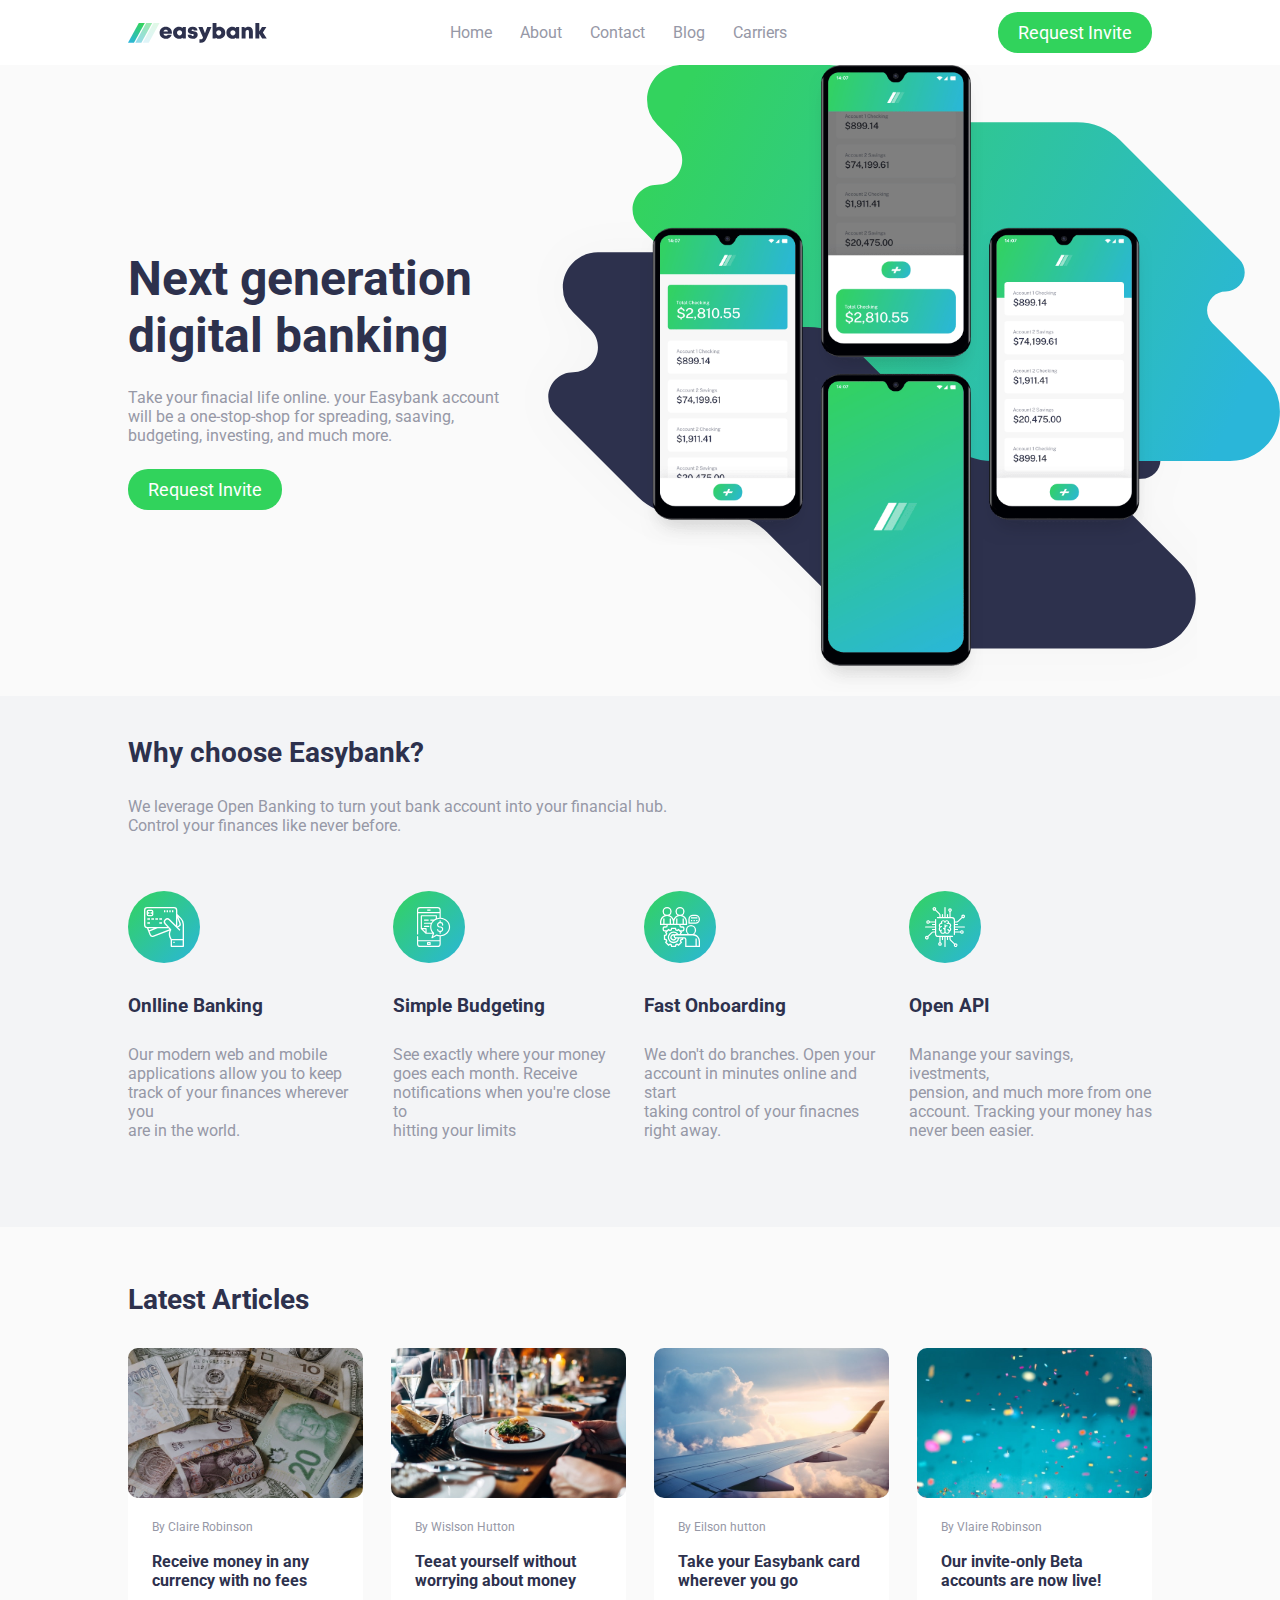
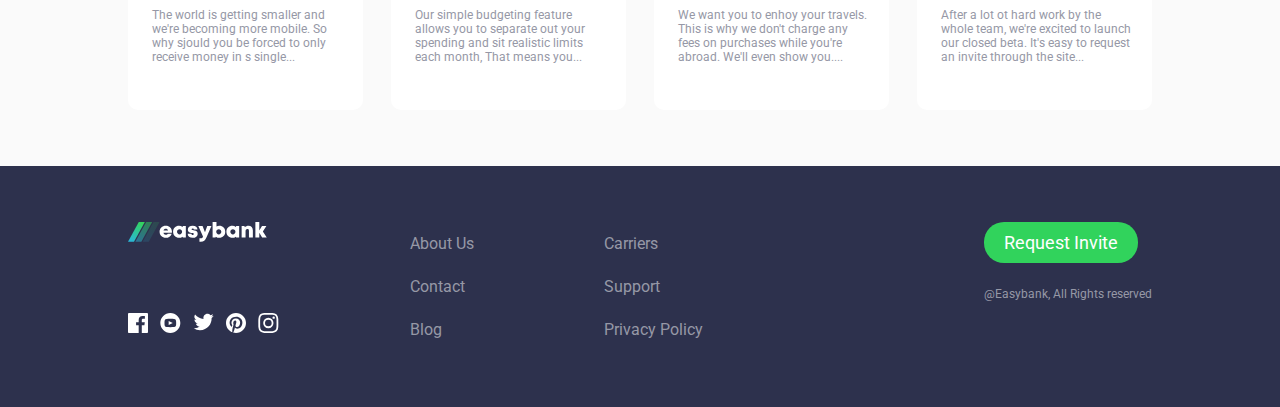
<file: index.html>
<!DOCTYPE html>
<html lang="en">
  <head>
    <meta charset="UTF-8" />
    <meta http-equiv="X-UA-Compatible" content="IE=edge" />
    <meta name="viewport" content="width=device-width, initial-scale=1.0" />
    <title>easybank</title>
    <link rel="stylesheet" href="style.css" />
  </head>
  <body>

    <nav>
      <img src="image/logo.svg" alt="" />
      <ul class="nav-items">
        <li><a href="#">Home</a></li>
        <li><a href="#">About</a></li>
        <li><a href="#">Contact</a></li>
        <li><a href="#">Blog</a></li>
        <li><a href="#">Carriers</a>
        </li>
    
      </ul>
      <button>Request Invite</button>
    </nav>
    <main>
        <section class="heading">
            <div class="left">
                <h1>Next generation <br> digital banking</h1>
                <p>Take your finacial life online. your Easybank account <br> will be a one-stop-shop for spreading, saaving, <br> budgeting, investing, and much more.</p>
                <button>Request Invite</button>
            </div>
            <div class="right">
                <img src="image/image-mockups.png" alt="">
            </div>
        </section>
        <section class="why">
            <h2>Why choose Easybank?</h2>
            <p>We leverage Open Banking to turn yout bank account into your financial hub. <br> Control your finances like never before.</p>
            <div class="services">
                <div>
                    <img src="image/icon-online.svg" alt="">
                    <h3>Onlline Banking</h3>
                    <p>Our modern web and mobile <br>applications allow you to keep <br>track of your finances wherever you <br> are in the world.</p>
                </div>
                <div><img src="image/icon-budgeting.svg" alt="">
                <h3>Simple Budgeting</h3>
                <p>See exactly where your money <br>goes each month. Receive <Br> notifications when you're close to <Br> hitting your limits</Br></Br></p>

            </div>
            <div>
                <img src="image/icon-onboarding.svg" alt="">
                <h3>Fast Onboarding</h3>
                <p>We don't do branches. Open your <br> account in minutes online and start <br>taking control of your finacnes <br>right away.</p>
            </div>
            <div>
                <img src="image/icon-api.svg" alt="">
                <h3>Open API</h3>
                <p>Manange your savings, ivestments, <br>pension, and much more from one <br>account. Tracking your money has <br>never been easier.</p>
            </div>
            </div>
        </section>
        <section class="article-heading">
            <h2>Latest Articles</h2>
            <div class="articles">
                <div class="article-box">
                    <div><img src="image/image-currency.jpg" alt=""></div>
                    
                    <div class="article-links"> <p>By Claire Robinson</p>
                    <h4>Receive money in any <br>currency with no fees</h4>
                    <p>The world is getting smaller and <br>we're becoming more mobile. So <br>why sjould you be forced to only <br>
                    receive money in s single...</p></div>
                   
                </div>
                <div class="article-box">
                    <div><img src="image/image-restaurant.jpg" alt=""></div>
                    
                    <div class="article-links"><p>By Wislson Hutton</p>
                    <h4>Teeat yourself without <br> worrying about money</h4>
                    <p>Our simple budgeting feature <br>allows you to separate out your <br> spending and sit realistic limits <br>each month, That means you...</p></div>
                    

                </div>
                <div class="article-box">
                    <div><img src="image/image-plane.jpg" alt=""></div>
                    <div class="article-links"> <p>By Eilson hutton</p>
                    <H4>Take your Easybank card <br>wherever you go</H4>
                    <p>We want you to enhoy your travels. <br>This is why we don't charge any <br>fees on purchases while you're <br> abroad. We'll even show you....</p></div>
                    
                   
                </div>
                <div class="article-box">
                    <a href="#"> <div><img src="image/image-confetti.jpg" alt=""></a></div>
                    
                    <div class="article-links"><p>By Vlaire Robinson</p>
                    <h4>Our invite-only Beta <br> accounts are now live!</h4>
                    <p>After a lot ot hard work by the <br> whole team, we're excited to launch <br>our closed beta. It's easy to request <br> an invite through the site...</p>
</div>
                   
                </div>
            </div>
        </section>
    </main>
    <footer>
    
            <div class="social">
                <img class="footer-logo" src="image/footerlogo.svg" alt="">
            <ul>
                <li><a href="#"><img src="image/icon-facebook.svg" alt=""></a>
                </li>
                <li><a href="#"><img src="image/icon-youtube.svg" alt=""></a>
                </li>
                <li><a href="#"><img src="image/icon-twitter.svg" alt=""></a>
                </li>
                <li><a href="#"><img src="image/icon-pinterest.svg" alt=""></a>
                </li>
                <li><a href="#"><img src="image/icon-instagram.svg" alt=""></a>
                </li>
            </ul>
            </div>
            
            <ul class="footer-list">
                <li><a href="#">About Us</a></li>
                <li><a href="#">Contact</a></li>
                <li><a href="#">Blog</a></li>
            </ul>
            <ul class="footer-list">
                <li><a href="#">Carriers</a></li>
                <li><a href="#">Support</a></li>
                <li><a href="#">Privacy Policy</a></li>
            </ul>
        
        <div class="copy-right"><button>Request Invite</button>
            <p>@Easybank, All Rights reserved</p></div>
            
        
        
    </footer>
  </body>
</html>
</file>
<file: style.css>
@import url('https://fonts.googleapis.com/css2?family=Roboto:wght@300;400&display=swap');
* {
  margin: 0;
  padding: 0;
}
body {
  font-size: 16px;
  font-family: "Roboto";
  color: hsl(233, 8%, 62%);
}
main {
  background-color: hsl(0, 0%, 98%);
}
h1,
h2,
h3,
h4 {
  color: hsl(233, 26%, 24%);
  font-family: "Roboto";
}
h2 {
  font-size: 28px;
}
nav,
.heading,
.why,
.article-heading,
footer {
  padding: 0 128px;
}
nav {
  background-color: hsl(0, 0%, 100%);
  padding-top: 12px;
  padding-bottom: 12px;
  display: flex;
  justify-content: space-between;
  align-items: center;
}

.nav-items {
  list-style: none;
  display: flex;
}
.nav-items li {
  margin-right: 28px;
}
.nav-items a,
.footer-list li a {
  font-size: 16px;
  color: hsl(233, 8%, 62%);
  text-decoration: none;
}


nav li a:hover{
    color: hsl(192, 70%, 51%);
    padding-bottom: 12px;
    border-bottom: 2px solid hsl(192, 70%, 51%);
}
button {
  font-size: 18px;
  color: white;
  font-family: "Roboto";
  padding: 10px 20px;
  font-weight: 400;
  background-color: hsl(136, 65%, 51%);
  border: none;
  border-radius: 20px;
}
button:hover {
  background-color: hsl(136, 89%, 41%);
}
.heading {

  background-position: right;
  background-image: url(image/bg-intro-desktop.svg);
  background-size: contain;
  background-repeat: no-repeat;
  display: flex;
  justify-content: space-between;
  align-items: center;
}
.left {
  padding-top: 64px;
  padding-bottom: 64px;
}
.left h1 {
  font-size: 48px;
}

.left p {
  padding-top: 24px;
  padding-bottom: 24px;
}
.right{
    padding-right: 0px;
}
.right img {
  width: 100%;
  
}
.left,
.right {
  flex: 1;
}
.why {
  padding-top: 40px;
  padding-bottom: 40px;
  background-color: hsl(220, 16%, 96%);
}
.why p {
  padding-top: 28px;
  padding-bottom: 28px;
}
.services {
  padding-top: 28px;
  display: flex;
  justify-content: space-between;
  gap: 20px;
}
.services img {
  padding-bottom: 28px;
}
.articles {
  display: flex;
  justify-content: space-between;
  align-items: center;
  gap: 28px;
}
.article-heading h2 {
  padding-bottom: 32px;
}
.article-heading {
  padding-top: 56px;
  padding-bottom: 56px;
}

.article-box div img {
  border-radius: 10px;
  height: 150px;
  width: 100%;
}
.article-box {
  border-radius: 10px;
  padding-bottom: 28px;
  background-color: hsl(0, 0%, 100%);
  flex: 1;
}
.article-box a {
  color: hsl(233, 8%, 62%);
  text-decoration: none;
}
.article-box:hover {
  opacity: 0.8;
  color: hsl(192, 70%, 51%);
  border: 1px solid hsl(233, 8%, 62%);
}
.article-box p {
  padding-top: 18px;
  padding-bottom: 18px;
  font-size: 12px;
}
.article-links {
  padding-left: 24px;
}
footer {
  padding-top: 56px;
  padding-bottom: 56px;
  background-color: hsl(233, 26%, 24%);
  display: flex;
  justify-content: space-between;
  align-content: center;
}
.footer-logo {
  padding-bottom: 35px;
}
.social ul {
    padding-top: 32px;
  list-style: none;
  display: flex;
  justify-content: space-between;
  gap: 12px;
}
.social a:hover img {
  opacity: 0.8;
}

.footer-list {
  list-style: none;
  text-decoration: none;
}
.footer-list a:hover {
  color: hsl(192, 70%, 51%);
}
.footer-list li {
  padding-top: 12px;
  padding-bottom: 12px;
}
.copy-right {
  margin-left: 150px;
}
.copy-right p {
  padding-top: 24px;
  font-size: 12px;
}
</file>
